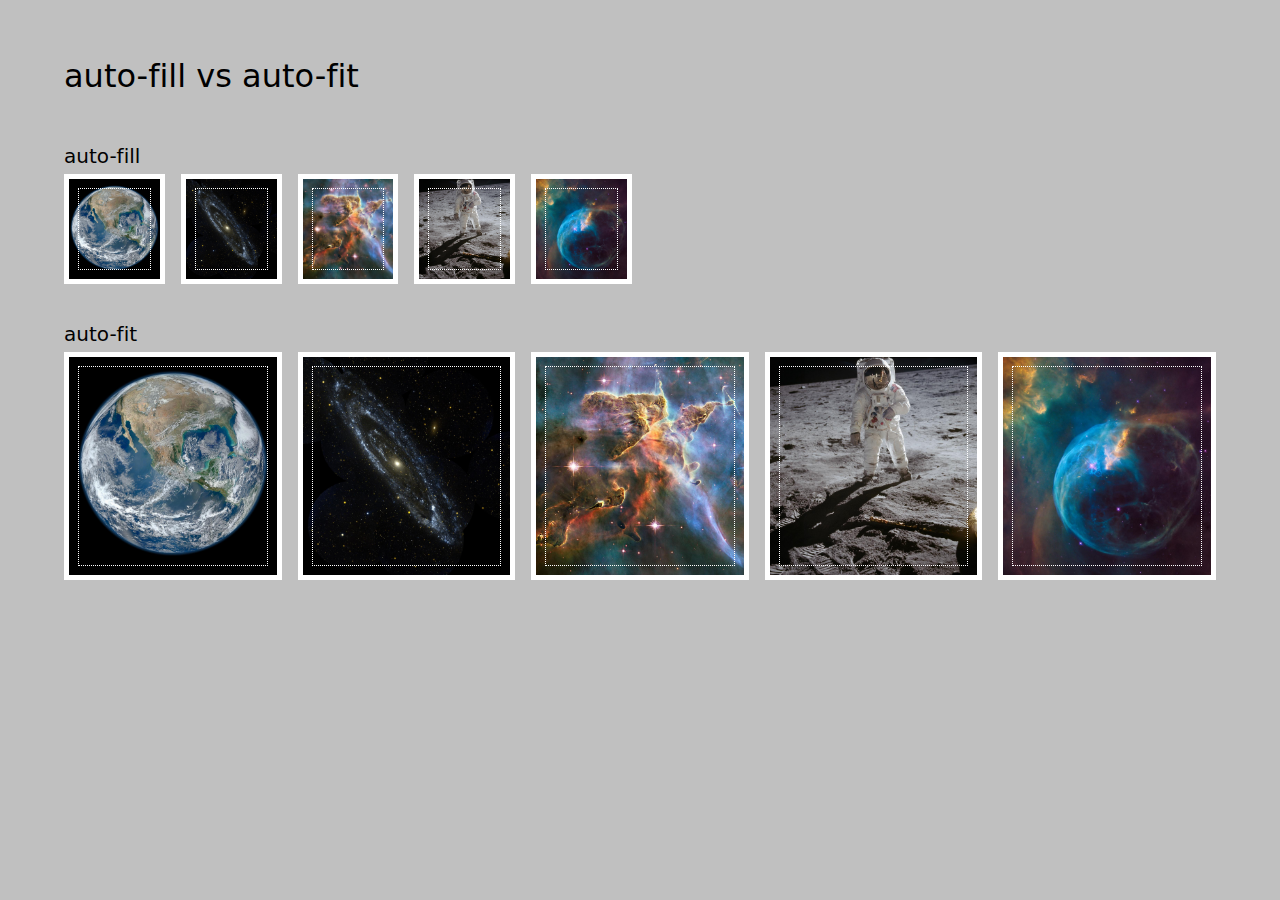
<file: grid-auto/index.html>
<!DOCTYPE html>
<html lang="es">
<head>
	<meta charset="UTF-8" />
	<meta name="viewport" content="width=device-width, initial-scale=1.0" />
	<link rel="stylesheet" href="styles.css" />
	<meta name="description" content="auto-fill vs auto-fit">
	<title>auto-fill vs auto-fit</title>
</head>
<body>
  <main>
    <h1>auto-fill vs auto-fit</h1>
    
    <h2>auto-fill</h2>
    <div class="cards grid-auto-fill">
      <div class="card"><img src="img/001.jpg" /></div>
      <div class="card"><img src="img/002.jpg" /></div>
      <div class="card"><img src="img/003.jpg" /></div>
      <div class="card"><img src="img/004.jpg" /></div>
      <div class="card"><img src="img/005.jpg" /></div>
    </div>

    <h2>auto-fit</h2>
    <div class="cards grid-auto-fit">
      <div class="card"><img src="img/001.jpg" /></div>
      <div class="card"><img src="img/002.jpg" /></div>
      <div class="card"><img src="img/003.jpg" /></div>
      <div class="card"><img src="img/004.jpg" /></div>
      <div class="card"><img src="img/005.jpg" /></div>
    </div>

  </main>
</body>
</html>
</file>
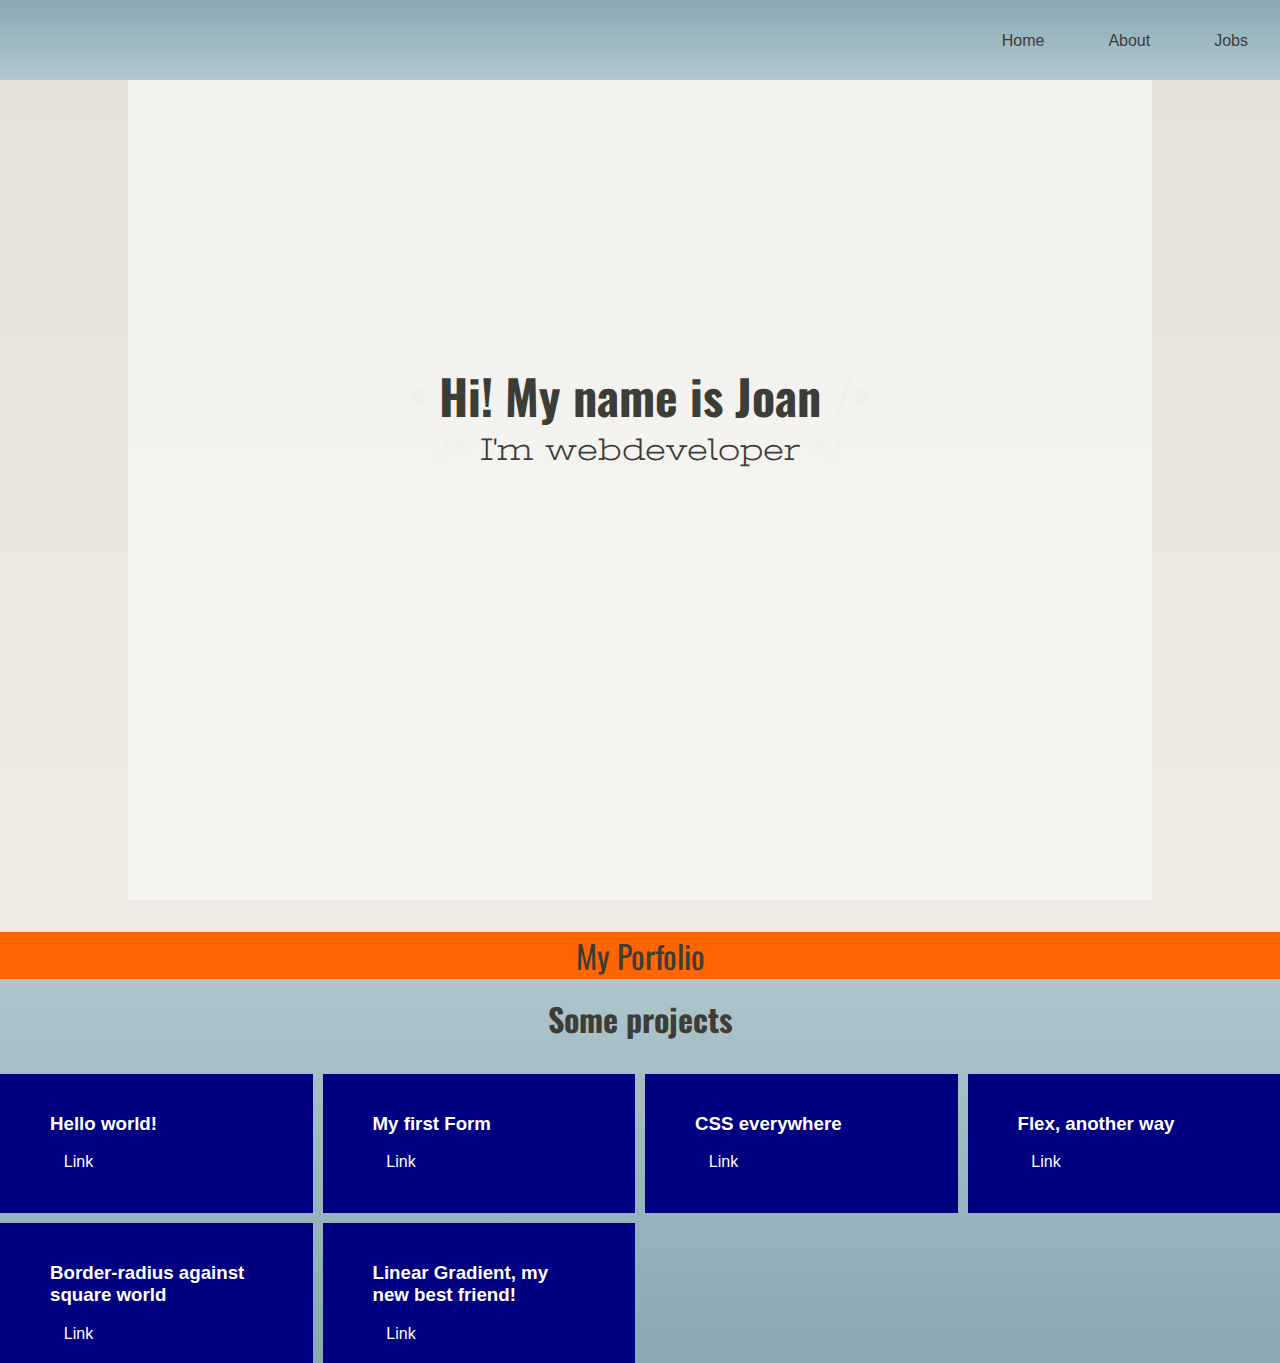
<file: portfolio-example/index.html>
<!DOCTYPE html>
<html lang="en">
  <head>
    <meta charset="UTF-8" />
    <meta name="viewport" content="width=device-width, initial-scale=1.0" />
    <link rel="stylesheet" href="styles.css" />    
<link href="https://fonts.googleapis.com/css2?family=Oswald:wght@200..700&family=Stint+Ultra+Expanded&display=swap" rel="stylesheet">
    <meta name="description" content="Personal Portfolio Webpage description here">
    <title>Personal Portfolio Webpage</title>
  </head>
  <body>
    <header>
      <nav id="navbar">
        <ul>
          <li><a href="#">Home</a></li>
          <li><a href="#">About</a></li>
          <li><a href="#">Jobs</a></li>
        </ul>
      </nav>
    </header>
    <main>
      <div id="welcome-section">
        <h1 class="title"><span class="code"> < </span>Hi! My name is Joan<span class="code"> /> </span></h1>
        <p class="subtitle"><span class="code"> /* </span>I'm webdeveloper<span class="code"> */ </span></p>
      </div>  
      <div id="portfolio">
        <!-- Parte superior -->
        <p><a id="profile-link" href="https://codepen.io/freeCodeCamp/full/zNqgVx" target="_blank">My Porfolio</a></p>
        <h2 class="some-projects-title">Some projects</h2>
        <!-- Proyectos -->
        <section id="projects">        
          <div class="project-tile">
            <a href="https://codepen.io/freeCodeCamp/full/zNqgVx" target="_blank">
              <h3>Hello world!</h3>
              <span class="code"> < </span>Link<span class="code"> /> </span>
            </a>
          </div>
          <div class="project-tile">
            <a href="#" target="_blank">
              <h3>My first Form</h3>
              <span class="code"> < </span>Link<span class="code"> /> </span>
            </a>
          </div>
          <div class="project-tile">
            <a href="#" target="_blank">
              <h3>CSS everywhere</h3>
              <span class="code"> < </span>Link<span class="code"> /> </span>
            </a>
          </div>
          <div class="project-tile">
            <a href="#" target="_blank">
              <h3>Flex, another way</h3>
              <span class="code"> < </span>Link<span class="code"> /> </span>
            </a>
          </div>
          <div class="project-tile">
            <a href="#" target="_blank">
              <h3>Border-radius against square world</h3>
              <span class="code"> < </span>Link<span class="code"> /> </span>
            </a>
          </div>
          <div class="project-tile">
            <a href="#" target="_blank">
              <h3>Linear Gradient, my new best friend!</h3>
              <span class="code"> < </span>Link<span class="code"> /> </span>
            </a>
          </div>
        </section>      
      </div>
    </main>
    <footer>

    </footer>
  </body>
</html>
</file>
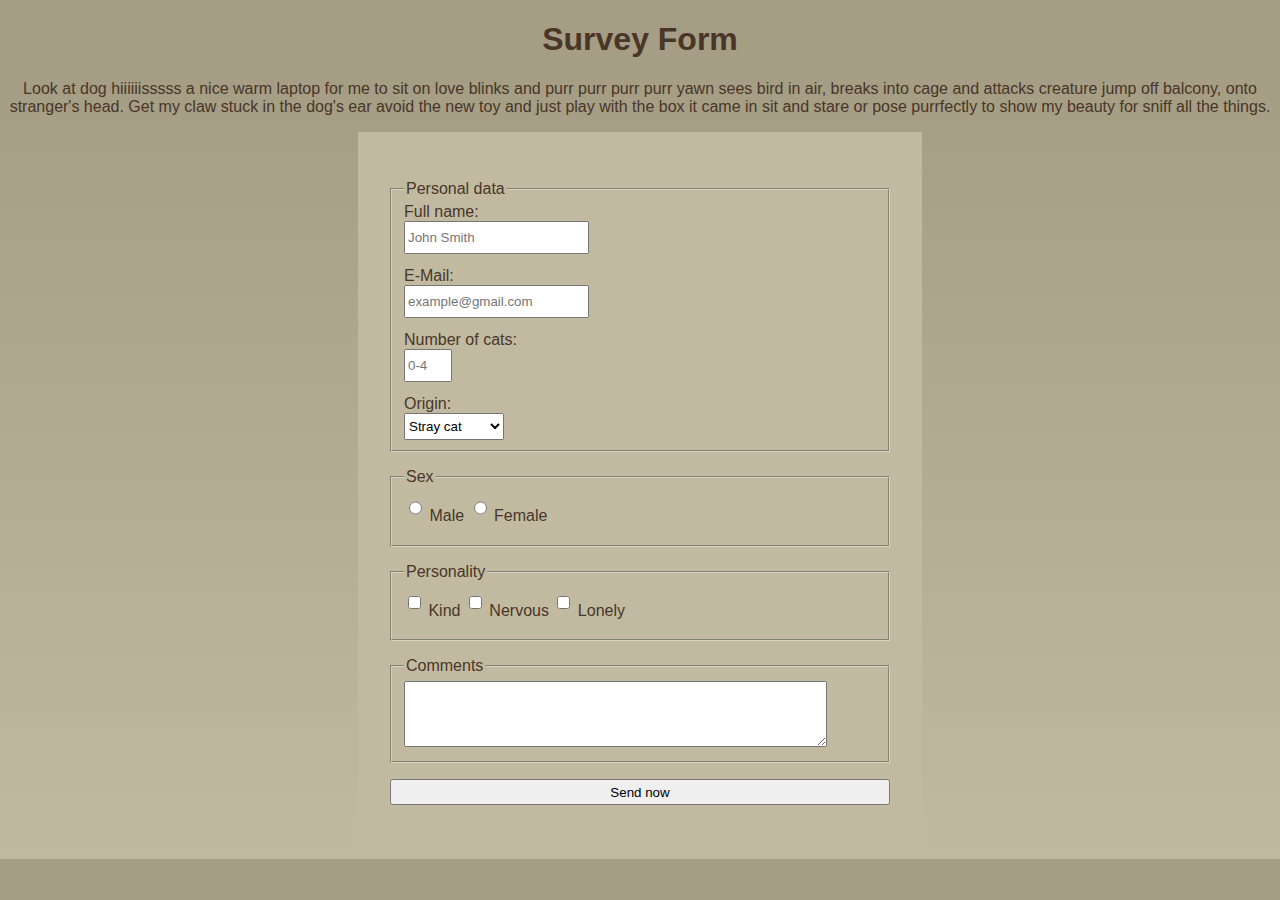
<file: survey-form/index.html>
<!DOCTYPE html>
<html lang="en">
  <head>
    <meta charset="utf-8">
    <title>Survey Form</title>    
    <link rel="stylesheet" href="styles.css">
  </head>
  <body>
    <main>
      <h1 id="title">Survey Form</h1>
      <p id="description">Look at dog hiiiiiisssss a nice warm laptop for me to sit on love blinks and purr purr purr purr yawn sees bird in air, breaks into cage and attacks creature jump off balcony, onto stranger's head. Get my claw stuck in the dog's ear avoid the new toy and just play with the box it came in sit and stare or pose purrfectly to show my beauty for sniff all the things. </p>
      <form id="survey-form" action="#">
        <fieldset>
          <legend>Personal data</legend>
          <label for="name" id="name-label">Full name: <input id="name" type="text" placeholder="John Smith" required></label>
          <label for="email" id="email-label">E-Mail: <input id="email" type="email" placeholder="example@gmail.com" required></label> 
          <label for="number" id="number-label">Number of cats: <input type="number" id="number" min="0" max="4" placeholder="0-4"></label>  
          <label for="dropdown">Origin:<br>
            <select id="dropdown">
              <option>Stray cat</option>
              <option>Domestic cat</option>
            </select>       
          </label>
        </fieldset>
        <fieldset>
          <legend>Sex</legend>
          <label for="male"><input type="radio" id="male" value="male" name="sex"> Male</label>
          <label for="female"><input type="radio" id="female" value="female" name="sex"> Female</label>
        </fieldset>
        <fieldset>
          <legend>Personality</legend>          
          <label for="kind"><input type="checkbox" id="kind" value="kind" name="personality"> Kind</label>
          <label for="nervous"><input type="checkbox" id="nervous" value="nervous" name="personality"> Nervous</label>
          <label for="lonely"><input type="checkbox" id="lonely" value="lonely" name="personality"> Lonely</label>
        </fieldset>
        <fieldset>
          <legend>Comments</legend>
          <textarea rows="4" cols="50"></textarea>
        </fieldset>
        <input id="submit" type="submit" value="Send now">
      </form>
    </main>
  </bod
</file>
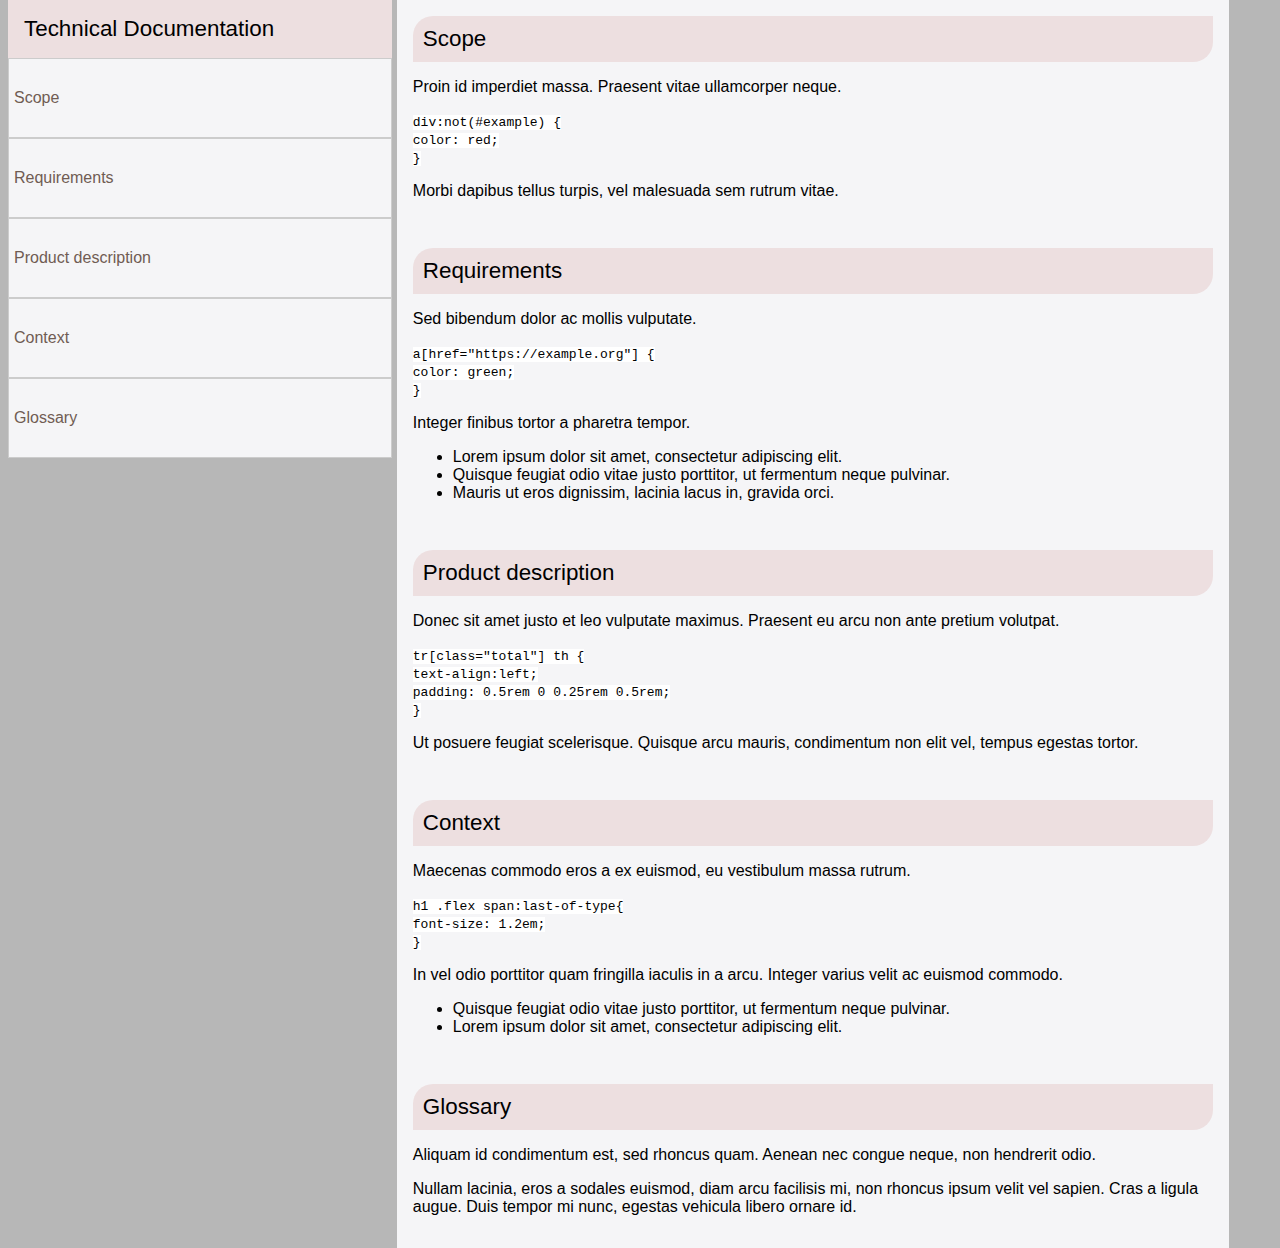
<file: technical-documentation/index.html>
<!DOCTYPE html>
<html lang="en">
  <head>
    <meta charset="utf-8">
    <meta name="viewport" content="width=device-width, initial-scale=1.0">
    <title>Technical Documentation</title>
    <link rel="stylesheet" href="styles.css"> 
  </head>
  <body>
    <nav id="navbar">
      <header>Technical Documentation</header>
      <a class="nav-link" href="#Scope">Scope</a>
      <a class="nav-link" href="#Requirements">Requirements</a>
      <a class="nav-link" href="#Product_description">Product description</a>
      <a class="nav-link" href="#Context">Context</a>
      <a class="nav-link" href="#Glossary">Glossary</a>
    </nav>    
    <main id="main-doc">
      <section class="main-section" id="Scope">
        <header>Scope</header>
        <p>Proin id imperdiet massa. Praesent vitae ullamcorper neque.</p>
        <code>
          div:not(#example) {<br>
          color: red;<br>
          }
        </code>
        <p>Morbi dapibus tellus turpis, vel malesuada sem rutrum vitae.</p>
      </section>
      <section class="main-section" id="Requirements">
        <header>Requirements</header>
        <p>Sed bibendum dolor ac mollis vulputate.</p>
        <code>
          a[href="https://example.org"] {<br>
            color: green;<br>
          }
        </code>
        <p>Integer finibus tortor a pharetra tempor.</p>
        <ul>
          <li>Lorem ipsum dolor sit amet, consectetur adipiscing elit.</li>
          <li>Quisque feugiat odio vitae justo porttitor, ut fermentum neque pulvinar.</li>
          <li>Mauris ut eros dignissim, lacinia lacus in, gravida orci.</li>
        </ul>
      </section>
      <section class="main-section" id="Product_description">
        <header>Product description</header>
        <p>Donec sit amet justo et leo vulputate maximus. Praesent eu arcu non ante pretium volutpat.</p>
        <code>
          tr[class="total"] th {<br>
          text-align:left;<br>
          padding: 0.5rem 0 0.25rem 0.5rem;<br>
          }
        </code>
        <p>Ut posuere feugiat scelerisque. Quisque arcu mauris, condimentum non elit vel, tempus egestas tortor.</p>
      </section>
      <section class="main-section" id="Context">
        <header>Context</header>
        <p>Maecenas commodo eros a ex euismod, eu vestibulum massa rutrum.</p>
        <code>
          h1 .flex span:last-of-type{<br>
          font-size: 1.2em;<br>
          }
        </code>
        <p>In vel odio porttitor quam fringilla iaculis in a arcu. Integer varius velit ac euismod commodo.</p>
        <ul>          
          <li>Quisque feugiat odio vitae justo porttitor, ut fermentum neque pulvinar.</li>
          <li>Lorem ipsum dolor sit amet, consectetur adipiscing elit.</li> 
        </ul>
      </section>
      <section class="main-section" id="Glossary">
        <header>Glossary</header>
        <p>Aliquam id condimentum est, sed rhoncus quam. Aenean nec congue neque, non hendrerit odio.</p>
        <code></code>
        <p>Nullam lacinia, eros a sodales euismod, diam arcu facilisis mi, non rhoncus ipsum velit vel sapien. Cras a ligula augue. Duis tempor mi nunc, egestas vehicula libero ornare id.</p>
      </section>
    </main>
  </body>
</html>
</file>
<file: grid-auto/styles.css>
* {
  margin: 0;
  padding: 0;
  box-sizing: border-box;
}

body {
  font-family: system-ui, sans-serif;
  font-size: 1rem;
  line-height: 1.8;
  color: #000;
  background-color: silver;
  padding: 3rem 4rem 0;
}

h1 {
  font-size: 2rem;
  font-weight: 500;
  margin-block-end: 1em;
}

h2 {
  font-size: 1.25rem;
  font-weight: 500;
}

/* Atacant directament a la imatge i DEFININT LES MIDES
podem utilitzar OBJECT-FIT per definir com es comporta la imatge.
  object-fit:fill;
  object-fit:contain;
  object-fit:cover;
  object-fit:scale-down;*/

img {
  width:100%;
	height:100%;
  object-fit:cover;
}


/* Definim el comportament del GRID */
.cards {
  display: grid;  
  gap:1rem;
  /* con margin-block-end la imagen no se distorsiona porque no defino el alto. 
  margin-block-end: 2rem;*/
  margin-block-end: 2rem;
  /* Con grid-auto-rows defino el alto del elemento y la imagen se distorsiona
  grid-auto-rows: 12rem;*/
}

.grid-auto-fill {
  grid-template-columns: repeat(auto-fill, minmax(100px, 1fr));
}

.grid-auto-fit {
  grid-template-columns: repeat(auto-fit, minmax(100px, 1fr));
}

.card {
  border: 5px solid white;
  outline: 1px dotted white; 
  outline-offset: -15px;
}
</file>
<file: portfolio-example/styles.css>
* {
  box-sizing: border-box;
}

:root {
  --bg-color1:#89A8B2;
  --bg-color2:#E5E1DA;
  --bg-color3:#F1F0E8;
  --bg-color4:#B3C8CF;
  --txt-color1: #3C3D37;
  --txt-color2: #FF6500;
}

html, body {
  margin:0;
  padding:0;
  color: var(--txt-color1);
  font-family:verdana, sans-serif;
}

a {
  text-decoration:none;
  color: var(--txt-color1);
}

a:hover {
  text-decoration:underline;
}

#navbar {
  position:fixed;
  top:0;
  width:100%;
  background:linear-gradient(180deg, var(--bg-color1), var(--bg-color4));
}

#navbar ul {
  list-style:none;
  margin:0;
  padding:0;
  display:flex;
  justify-content:right;
  height:5rem;
}

#navbar ul li {
  padding:1rem;
  margin:1rem;
  border-radius:5px;
}

#navbar ul li:hover {
  background:white;  
}

#navbar a:hover{
  text-decoration:none;
}


main {
  background:linear-gradient(180deg, var(--bg-color2), var(--bg-color3));      
  width:100%;
}

#welcome-section{    
  margin:0px auto;
  padding-top:40vh;
  width:80vw;
  height:100vh; /* <- Obligado por enunciado */
  text-align:center;
  background:rgba(255,255,255,0.5);
  font-family: "Oswald", serif; 
}

.title {
  font-size:3rem;
  margin:0;
  padding:0;
}

.title .code,
.subtitle .code {
  color:var(--bg-color3);
}

.title:hover .code,
.subtitle:hover .code {
  color:var(--txt-color2);
}

.subtitle {
  font-family: "Stint Ultra Expanded", serif;
  font-size:2rem;
  margin:0;
  padding:0;
}

#portfolio {
  background:linear-gradient(180deg, var(--bg-color4), var(--bg-color1));  
}

#profile-link {
  font-family: "Oswald", serif; 
  font-size:2rem;
  background:var(--txt-color2);
  margin-top:2rem;
  text-align:center;
  display:block;
  
}

.some-projects-title{
  text-align:center;
  font-family: "Oswald", serif; 
  font-size:2rem;
  margin:0;
  padding:0;
}

#projects {  
  padding-top:2rem;
  display: grid;
  grid-template-columns: repeat(4, 1fr);
  grid-template-rows: repeat(2, 1fr);
  grid-gap: 10px;
}

.project-tile{
  background:navy;
  /*width:200px;*/
  width:100%;
  padding:20px 50px;  
}
.project-tile a {
  color:white;
  text-decoration:none;
}
.code {
  color:navy;
  transition: color 0.3s ease-out;
}

.project-tile:hover {
  animation-name:tile-animation;
  animation-duration:200ms;
  animation-timing-function: ease-in-out;
  animation-iteration-count: 1;
}

.project-tile:hover .code {
   color:var(--txt-color2);
   font-weight:bold;
}



/* ANIMATION */
@keyframes tile-animation {
  10% {
    border-radius:0px;
  }
  50% {
    transform: scale(0.9);

  }
  90% {
    border-radius:0px;
  }
}


/* MEDIA */


@media (max-width:850px) {
  #projects {
    display:flex;
    flex-direction:column;
    gap:0.5rem;
  }
}
</file>
<file: survey-form/styles.css>
:root {
  --bg-color1: #A59D84;
  --bg-color2: #C1BAA1;
  --bg-color3: #D7D3BF;
  --text-color: #493628;
}

body{
  /*background-color: var(--bg-color1);*/
  background:linear-gradient(180deg, var(--bg-color1) 10%, var(--bg-color2));
  font-family:sans-serif;
  color: var(--text-color);
}
h1, #description {
  text-align: center;
}

form {
  width: 80%;
  max-width: 500px;
  margin:0 auto;
  background-color: var(--bg-color2);
  padding:2em;
}

fieldset {
  border-color: var(--bg-color3);
  margin:1em 0
}

input {
  height:2em;
  display:block;
  margin-bottom:1em
}
select {
  height: 2em;
}

input[type="radio"], input[type="checkbox"]  {
  display:unset;
}

#submit {
  width:100%;
  
}
</file>
<file: technical-documentation/styles.css>
* {
  box-sizing: border-box;
}

:root{
  --bg-color1: #B7B7B7;
  --bg-color2: #F5F5F7;
  --bg-color3: #EDDFE0;
  --txt-color1: #705C53;
  --txt-color2: #9B4444;
}

a, a:visited {
  color: var(--txt-color1);
  text-decoration:none;
}
a:active {
  color: var(--txt-color2);  
}

body{
  background: var(--bg-color1);
  font-family: Helvetica;
}

#navbar{  
  margin: 0;  
  position:fixed;
  top:0;
  width:30vw;
  
}

header {
  background-color: var(--bg-color3);
  font-family:Verdana, sans-serif;
  font-size:1.4rem;
  padding:1rem;
}
.main-section header {
  padding:10px;
  border-radius:20px 0px 20px 0px;
}

#main-doc{
  background-color: var(--bg-color2);
  margin: 0;
  position: absolute;
  top: 0px;
  left: 31vw;
  width: 65vw;
}

#navbar {
  overflow-y: auto;
  overflow-x: hidden;
  height: 100%;
}

#navbar .nav-link {
  background-color: var(--bg-color2);
  display: block;
  padding: 30px 5px;
  border: 1px solid #CCC;
}

#navbar .nav-link:hover {
  background-color:white;
}

section{
  padding: 1rem;
}
code {
  background: white;  
}

@media (max-width:600px){
  :root {
    --bg-color2: #F5F5F7;
    --bg-color3: #BED1CF;
  }
  #navbar {  
    width: 180px;  
  }
  #main-doc{
    left: 190px;
    width:60vw;
  }
  header {
    font-size: 1rem;
    font-weight: bold;
  }
}

@media (min-width:601px) and (max-width:1200px) {
  :root {
    --bg-color2: #F5F5F7;
    --bg-color3: #FFE4C9;
  }
  #navbar {  
    width: 30vw;      
  }
  #main-doc{
    left: 31vw;
  }  
}
</file>
